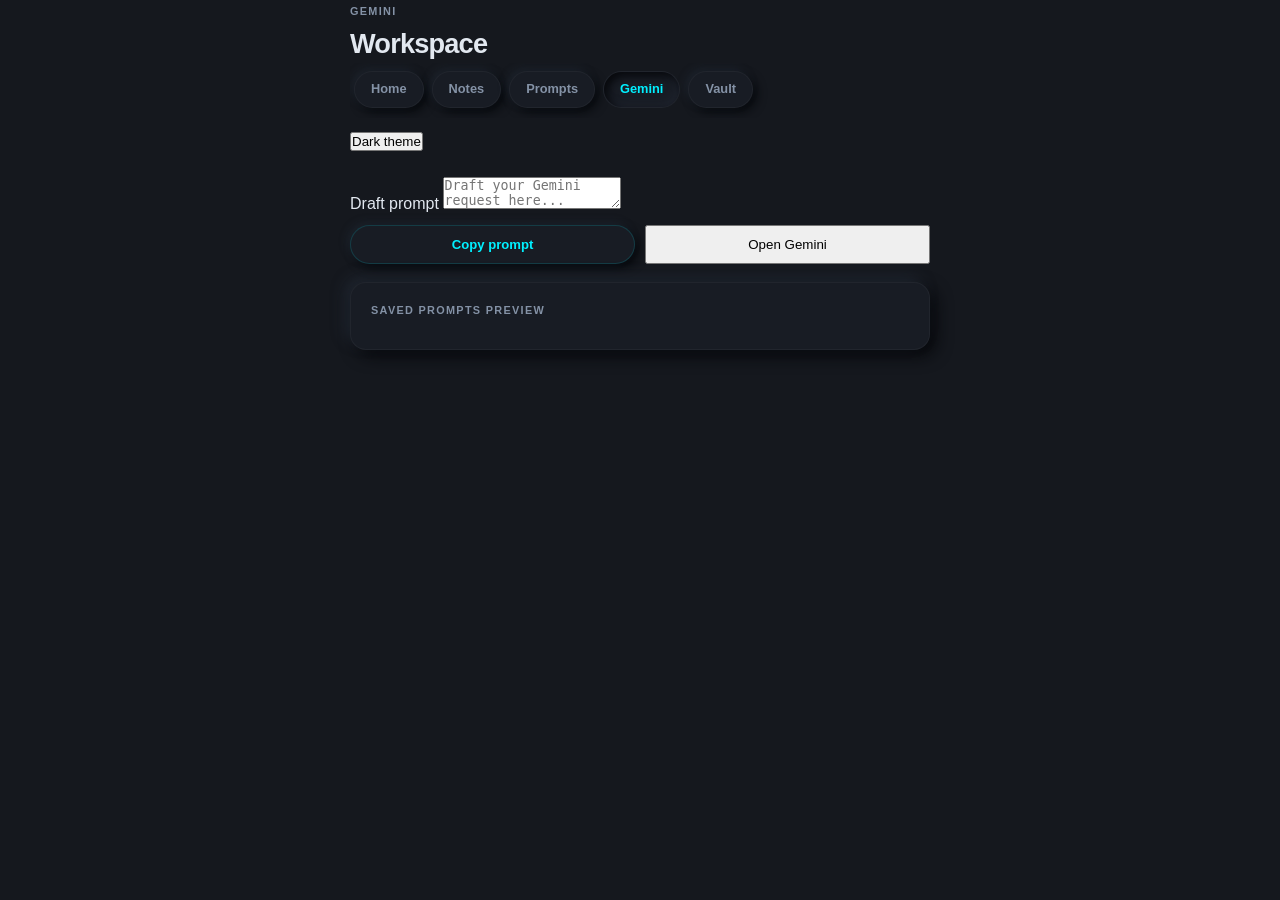
<file: gemini.html>
<!DOCTYPE html>
<html lang="en">
<head>
  <meta charset="UTF-8" />
  <meta name="viewport" content="width=device-width, initial-scale=1.0, viewport-fit=cover" />
  <title>NeuroStack Gemini</title>
  <link rel="stylesheet" href="./styles.css" />
</head>
<body data-page="gemini">
  <div class="app-shell">
    <header class="topbar">
      <div>
        <p class="eyebrow">Gemini</p>
        <h1>Workspace</h1>
        <div class="page-switcher">
          <a class="nav-chip" href="./index.html">Home</a>
          <a class="nav-chip" href="./notes.html">Notes</a>
          <a class="nav-chip" href="./prompts.html">Prompts</a>
          <a class="nav-chip active" href="./gemini.html">Gemini</a>
          <a class="nav-chip" href="./nexus-vault.html">Vault</a>
        </div>
      </div>
      <div class="header-actions">
        <button id="themeToggle" class="theme-toggle" type="button">Dark theme</button>
      </div>
    </header>

    <main class="main-stack">
      <article class="form-panel">
        <label class="field-label" for="geminiPrompt">Draft prompt</label>
        <textarea id="geminiPrompt" class="walnut-input walnut-textarea tall" placeholder="Draft your Gemini request here..."></textarea>
        <div class="action-row">
          <button id="copyGeminiBtn" class="pill-btn primary-accent">Copy prompt</button>
          <button id="openGeminiBtn" class="ghost-btn" type="button">Open Gemini</button>
        </div>
      </article>

      <article class="walnut-panel">
        <p class="eyebrow">Saved prompts preview</p>
        <div id="geminiPromptPreview" class="stack-list"></div>
      </article>
    </main>
  </div>
  <script src="./app.js"></script>
</body>
</html>
</file>
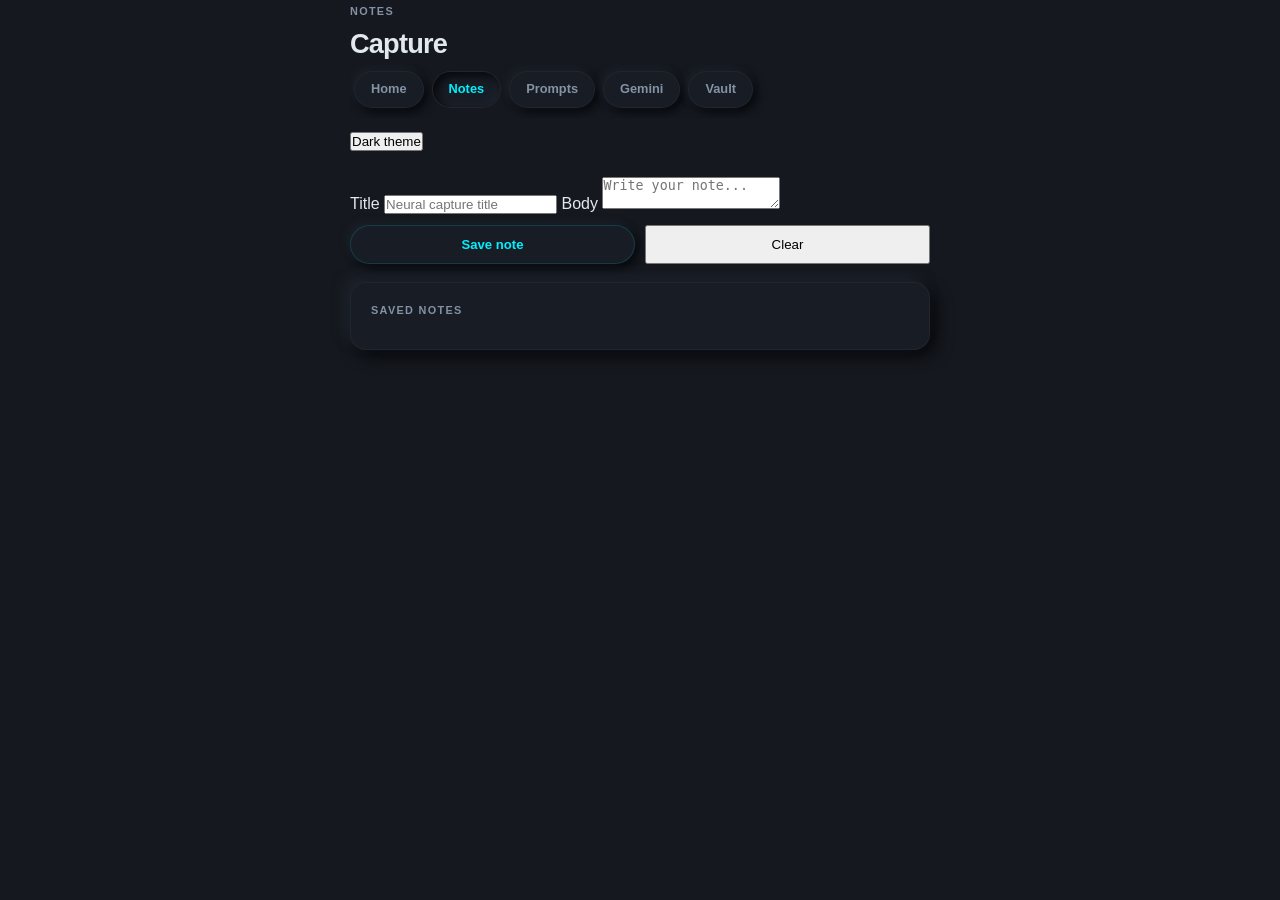
<file: notes.html>
<!DOCTYPE html>
<html lang="en">
<head>
  <meta charset="UTF-8" />
  <meta name="viewport" content="width=device-width, initial-scale=1.0, viewport-fit=cover" />
  <title>NeuroStack Notes</title>
  <link rel="stylesheet" href="./styles.css" />
</head>
<body data-page="notes">
  <div class="app-shell">
    <header class="topbar">
      <div>
        <p class="eyebrow">Notes</p>
        <h1>Capture</h1>
        <div class="page-switcher">
          <a class="nav-chip" href="./index.html">Home</a>
          <a class="nav-chip active" href="./notes.html">Notes</a>
          <a class="nav-chip" href="./prompts.html">Prompts</a>
          <a class="nav-chip" href="./gemini.html">Gemini</a>
          <a class="nav-chip" href="./nexus-vault.html">Vault</a>
        </div>
      </div>
      <div class="header-actions">
        <button id="themeToggle" class="theme-toggle" type="button">Dark theme</button>
      </div>
    </header>

    <main class="main-stack">
      <article class="form-panel">
        <label class="field-label" for="noteTitle">Title</label>
        <input id="noteTitle" class="walnut-input" type="text" placeholder="Neural capture title" />
        <label class="field-label" for="noteBody">Body</label>
        <textarea id="noteBody" class="walnut-input walnut-textarea" placeholder="Write your note..."></textarea>
        <div class="action-row">
          <button id="saveNoteBtn" class="pill-btn primary-accent">Save note</button>
          <button id="clearNoteBtn" class="ghost-btn" type="button">Clear</button>
        </div>
      </article>

      <article class="walnut-panel">
        <p class="eyebrow">Saved notes</p>
        <div id="notesList" class="stack-list"></div>
      </article>
    </main>
  </div>
  <script src="./app.js"></script>
</body>
</html>
</file>
<file: styles.css>
:root {
  --font-sans: -apple-system, BlinkMacSystemFont, "Segoe UI", Roboto, Helvetica, Arial, sans-serif;
  --font-mono: ui-monospace, SFMono-Regular, "SF Mono", Menlo, Consolas, monospace;

  /* Global baseline transition for tactile material morphing */
  --material-transition: 
    background-color 280ms cubic-bezier(0.4, 0, 0.2, 1),
    border-color 280ms cubic-bezier(0.4, 0, 0.2, 1),
    border-radius 280ms cubic-bezier(0.4, 0, 0.2, 1),
    box-shadow 280ms cubic-bezier(0.4, 0, 0.2, 1),
    color 200ms ease;
}

/* ==========================================================================
   THEME 1: DARK-CAST / STEALTH (Default)
   - Slate retuned highlights (no harsh pure-white glare)
   - Crisp 8pxâ€“16px radius profile
   ========================================================================== */
:root,
body[data-theme="stealth"] {
  --bg-app: #15181e;
  --bg-surface: #181c24;
  --bg-surface-subtle: #14171d;
  --bg-input-pressed: #121419;

  --text-main: #e2e8f0;
  --text-muted: #8492a6;
  --text-dim: #5c6779;

  --accent-primary: #00f0ff;
  --accent-contrast: #08151c;
  --accent-glow: rgba(0, 240, 255, 0.28);

  /* Geometry Profile */
  --radius-xs: 6px;
  --radius-sm: 8px;
  --radius-md: 12px;
  --radius-lg: 16px;
  --radius-pill: 9999px;

  /* Dual-shadow Physics Engine */
  --shadow-extruded-card: 
    -6px -6px 14px rgba(45, 55, 72, 0.38),
    6px 6px 16px rgba(5, 7, 10, 0.9);

  --shadow-extruded-sm: 
    -3px -3px 8px rgba(45, 55, 72, 0.32),
    4px 4px 10px rgba(5, 7, 10, 0.85);

  --shadow-extruded-btn: 
    -4px -4px 10px rgba(45, 55, 72, 0.35),
    5px 5px 12px rgba(5, 7, 10, 0.85);

  --shadow-pressed-sunken: 
    inset 4px 4px 9px rgba(5, 7, 10, 0.9),
    inset -3px -3px 8px rgba(45, 55, 72, 0.28);

  --shadow-accent-glow: 
    0 0 16px var(--accent-glow),
    -3px -3px 8px rgba(45, 55, 72, 0.25),
    4px 4px 10px rgba(5, 7, 10, 0.85);

  --border-rim: 1px solid rgba(255, 255, 255, 0.04);
}

/* ==========================================================================
   THEME 2: GLAZED CERAMIC
   - Point-source reflective overhead highlights
   - Deep curved pillow profile (24pxâ€“36px)
   ========================================================================== */
body[data-theme="ceramic"] {
  --bg-app: #eef2f7;
  --bg-surface: #edf1f7;
  --bg-surface-subtle: #e6ebf3;
  --bg-input-pressed: #e2e8f0;

  --text-main: #1e293b;
  --text-muted: #64748b;
  --text-dim: #94a3b8;

  --accent-primary: #2563eb;
  --accent-contrast: #ffffff;
  --accent-glow: rgba(37, 99, 235, 0.22);

  /* Geometry Profile */
  --radius-xs: 12px;
  --radius-sm: 18px;
  --radius-md: 24px;
  --radius-lg: 32px;
  --radius-pill: 9999px;

  /* Dual-shadow Physics Engine with Specular Overlays */
  --shadow-extruded-card: 
    -9px -9px 20px #ffffff,
    9px 9px 24px rgba(160, 175, 195, 0.48),
    inset 0 1px 1px rgba(255, 255, 255, 0.95);

  --shadow-extruded-sm: 
    -5px -5px 12px #ffffff,
    5px 5px 14px rgba(160, 175, 195, 0.45);

  --shadow-extruded-btn: 
    -6px -6px 14px #ffffff,
    6px 6px 16px rgba(160, 175, 195, 0.5),
    inset 0 1px 1px rgba(255, 255, 255, 0.9);

  --shadow-pressed-sunken: 
    inset 5px 5px 11px rgba(160, 175, 195, 0.6),
    inset -5px -5px 11px #ffffff;

  --shadow-accent-glow: 
    0 6px 20px var(--accent-glow),
    -4px -4px 10px #ffffff,
    4px 4px 14px rgba(160, 175, 195, 0.45);

  --border-rim: 1px solid rgba(255, 255, 255, 0.85);
}

/* ==========================================================================
   THEME 3: MATTE SILICONE
   - Ultra-diffuse, low angle light, wide feather falloff
   - Organic, soft radius profile (16pxâ€“24px)
   ========================================================================== */
body[data-theme="silicone"] {
  --bg-app: #dbe2ec;
  --bg-surface: #dbe2ec;
  --bg-surface-subtle: #d3dbe6;
  --bg-input-pressed: #cad3df;

  --text-main: #2b3542;
  --text-muted: #5e6b7d;
  --text-dim: #7f8e9f;

  --accent-primary: #e07a5f;
  --accent-contrast: #ffffff;
  --accent-glow: rgba(224, 122, 95, 0.28);

  /* Geometry Profile */
  --radius-xs: 10px;
  --radius-sm: 14px;
  --radius-md: 18px;
  --radius-lg: 24px;
  --radius-pill: 9999px;

  /* Dual-shadow Physics Engine */
  --shadow-extruded-card: 
    -12px -12px 28px rgba(255, 255, 255, 0.85),
    12px 12px 30px rgba(85, 98, 118, 0.28);

  --shadow-extruded-sm: 
    -7px -7px 18px rgba(255, 255, 255, 0.8),
    7px 7px 20px rgba(85, 98, 118, 0.24);

  --shadow-extruded-btn: 
    -8px -8px 20px rgba(255, 255, 255, 0.82),
    8px 8px 22px rgba(85, 98, 118, 0.26);

  --shadow-pressed-sunken: 
    inset 7px 7px 16px rgba(85, 98, 118, 0.34),
    inset -7px -7px 16px rgba(255, 255, 255, 0.7);

  --shadow-accent-glow: 
    0 4px 18px var(--accent-glow),
    -6px -6px 16px rgba(255, 255, 255, 0.75),
    6px 6px 18px rgba(85, 98, 118, 0.25);

  --border-rim: 1px solid rgba(255, 255, 255, 0.25);
}

/* ==========================================================================
   RESET & MOBILE VIEWPORT SYSTEM
   ========================================================================== */
*, *::before, *::after {
  box-sizing: border-box;
  margin: 0;
  padding: 0;
  -webkit-tap-highlight-color: transparent;
}

body {
  font-family: var(--font-sans);
  background-color: var(--bg-app);
  color: var(--text-main);
  min-height: 100vh;
  padding: env(safe-area-inset-top, 16px) env(safe-area-inset-right, 16px) env(safe-area-inset-bottom, 24px) env(safe-area-inset-left, 16px);
  transition: var(--material-transition);
  line-height: 1.45;
  -webkit-font-smoothing: antialiased;
}

.app-shell {
  max-width: 580px;
  margin: 0 auto;
  display: flex;
  flex-direction: column;
  gap: 20px;
}

/* Typography Hierarchy */
.eyebrow {
  font-size: 0.68rem;
  letter-spacing: 0.12em;
  text-transform: uppercase;
  color: var(--text-muted);
  font-weight: 700;
  margin-bottom: 4px;
}

h1 {
  font-size: 1.7rem;
  font-weight: 800;
  letter-spacing: -0.03em;
  color: var(--text-main);
}

h2 {
  font-size: 1.15rem;
  font-weight: 700;
  color: var(--text-main);
  line-height: 1.35;
}

h3 {
  font-size: 1.9rem;
  font-weight: 800;
  color: var(--text-main);
}

/* Topbar & Page Navigation */
.topbar {
  display: flex;
  flex-direction: column;
  gap: 14px;
  padding: 4px 0 6px;
}

.page-switcher {
  display: flex;
  gap: 8px;
  overflow-x: auto;
  padding: 8px 4px 10px;
  scrollbar-width: none;
}
.page-switcher::-webkit-scrollbar { display: none; }

.nav-chip {
  text-decoration: none;
  font-size: 0.8rem;
  font-weight: 600;
  padding: 8px 16px;
  color: var(--text-muted);
  background: var(--bg-surface);
  border-radius: var(--radius-pill);
  box-shadow: var(--shadow-extruded-sm);
  border: var(--border-rim);
  white-space: nowrap;
  transition: var(--material-transition);
}

.nav-chip.active {
  color: var(--accent-primary);
  box-shadow: var(--shadow-pressed-sunken);
}

/* Topbar Theme Switcher (Segmented Track) */
.header-actions {
  display: flex;
  justify-content: flex-start;
}

.theme-switcher {
  display: inline-flex;
  background: var(--bg-surface-subtle);
  padding: 4px;
  border-radius: var(--radius-pill);
  box-shadow: var(--shadow-pressed-sunken);
  gap: 4px;
  width: 100%;
}

.theme-option {
  flex: 1;
  border: none;
  background: transparent;
  color: var(--text-muted);
  font-weight: 600;
  font-size: 0.78rem;
  padding: 9px 12px;
  border-radius: var(--radius-pill);
  cursor: pointer;
  transition: var(--material-transition);
}

.theme-option.active {
  background: var(--bg-surface);
  color: var(--accent-primary);
  box-shadow: var(--shadow-extruded-sm);
  border: var(--border-rim);
}

/* Main Flow */
.main-stack {
  display: flex;
  flex-direction: column;
  gap: 18px;
}

/* Hero Section */
.hero {
  background: var(--bg-surface);
  border-radius: var(--radius-lg);
  padding: 20px;
  box-shadow: var(--shadow-extruded-card);
  border: var(--border-rim);
  transition: var(--material-transition);
}

.hero-copy {
  margin-top: 8px;
  font-size: 0.86rem;
  color: var(--text-muted);
  line-height: 1.5;
}

/* Grid & Metrics */
.grid.two-up {
  display: grid;
  grid-template-columns: 1fr 1fr;
  gap: 16px;
}

.card.metric-card {
  background: var(--bg-surface);
  border-radius: var(--radius-md);
  padding: 18px;
  box-shadow: var(--shadow-extruded-card);
  border: var(--border-rim);
  display: flex;
  flex-direction: column;
  justify-content: center;
  transition: var(--material-transition);
}

/* Walnut/Container Panels */
.walnut-panel {
  background: var(--bg-surface);
  border-radius: var(--radius-lg);
  padding: 20px;
  box-shadow: var(--shadow-extruded-card);
  border: var(--border-rim);
  transition: var(--material-transition);
}

/* ==========================================================================
   MATERIAL PHYSICS DEMO MATRIX
   ========================================================================== */
.demo-grid {
  display: grid;
  grid-template-columns: 1fr 1fr;
  gap: 14px;
  margin-top: 12px;
}

.demo-card {
  background: var(--bg-surface-subtle);
  border-radius: var(--radius-md);
  padding: 14px;
  display: flex;
  flex-direction: column;
  gap: 10px;
  border: var(--border-rim);
  transition: var(--material-transition);
}

.demo-label {
  font-size: 0.72rem;
  font-weight: 700;
  color: var(--text-dim);
  text-transform: uppercase;
  letter-spacing: 0.05em;
}

/* 1. Primary Button Demo */
.demo-primary-btn {
  background: var(--accent-primary);
  color: var(--accent-contrast);
  font-weight: 700;
  font-size: 0.85rem;
  border: none;
  padding: 11px 16px;
  border-radius: var(--radius-sm);
  box-shadow: var(--shadow-accent-glow);
  cursor: pointer;
  transition: var(--material-transition);
}

.demo-primary-btn:active {
  transform: scale(0.97);
  filter: brightness(0.92);
}

/* 2. Surface Card Demo */
.demo-surface-box {
  background: var(--bg-surface);
  padding: 12px;
  border-radius: var(--radius-sm);
  box-shadow: var(--shadow-extruded-sm);
  border: var(--border-rim);
  display: flex;
  flex-direction: column;
  gap: 2px;
  transition: var(--material-transition);
}

.demo-kicker {
  font-size: 0.65rem;
  font-weight: 700;
  color: var(--accent-primary);
  text-transform: uppercase;
}

.demo-surface-box strong {
  font-size: 0.82rem;
  color: var(--text-main);
}

/* 3. Segmented Switch Demo */
.demo-switch {
  display: flex;
  background: var(--bg-surface);
  padding: 3px;
  border-radius: var(--radius-pill);
  box-shadow: var(--shadow-pressed-sunken);
  gap: 2px;
  transition: var(--material-transition);
}

.demo-switch-option {
  flex: 1;
  border: none;
  background: transparent;
  color: var(--text-muted);
  font-size: 0.68rem;
  font-weight: 700;
  padding: 6px 4px;
  border-radius: var(--radius-pill);
  cursor: pointer;
  transition: var(--material-transition);
}

.demo-switch-option.active {
  background: var(--bg-surface);
  color: var(--accent-primary);
  box-shadow: var(--shadow-extruded-sm);
}

/* 4. Depressed Value Indicator */
.depressed-value {
  background: var(--bg-input-pressed);
  box-shadow: var(--shadow-pressed-sunken);
  border-radius: var(--radius-sm);
  font-family: var(--font-mono);
  font-size: 1.35rem;
  font-weight: 800;
  color: var(--accent-primary);
  padding: 10px;
  text-align: center;
  transition: var(--material-transition);
}

/* Action Row Buttons */
.action-row {
  display: grid;
  grid-template-columns: repeat(2, 1fr);
  gap: 10px;
  margin-top: 10px;
}

.pill-btn {
  text-decoration: none;
  text-align: center;
  font-size: 0.82rem;
  font-weight: 700;
  padding: 11px 14px;
  border-radius: var(--radius-pill);
  background: var(--bg-surface);
  color: var(--text-main);
  box-shadow: var(--shadow-extruded-sm);
  border: var(--border-rim);
  transition: var(--material-transition);
}

.pill-btn:active {
  box-shadow: var(--shadow-pressed-sunken);
}

.pill-btn.primary-accent {
  color: var(--accent-primary);
  border-color: rgba(0, 240, 255, 0.15);
}

body[data-theme="ceramic"] .pill-btn.primary-accent {
  border-color: rgba(37, 99, 235, 0.2);
}

body[data-theme="silicone"] .pill-btn.primary-accent {
  border-color: rgba(224, 122, 95, 0.2);
}

/* Stack List */
.stack-list {
  display: flex;
  flex-direction: column;
  gap: 10px;
  margin-top: 10px;
}

.stack-item {
  background: var(--bg-surface-subtle);
  border-radius: var(--radius-md);
  padding: 14px;
  box-shadow: var(--shadow-extruded-sm);
  border: var(--border-rim);
  transition: var(--material-transition);
}

.stack-item h4 {
  font-size: 0.88rem;
  font-weight: 700;
  color: var(--text-main);
  margin-bottom: 4px;
}

.stack-item p {
  font-size: 0.78rem;
  color: var(--text-muted);
}
</file>
